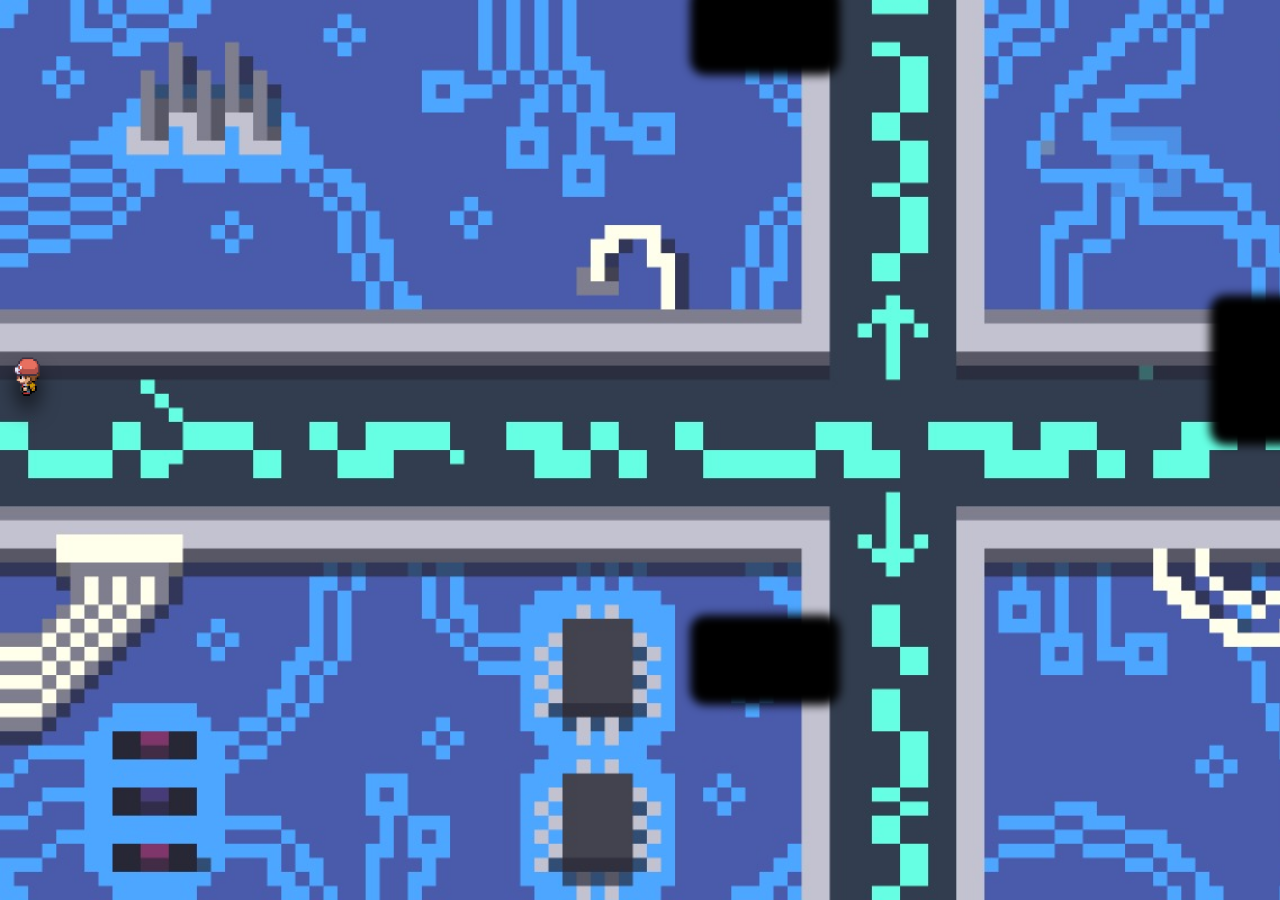
<file: Jogo- ambiente gamificado/mapa2.html>
<!DOCTYPE html>
<html lang="en">
  <head>
    <meta charset="UTF-8" />
    <meta name="viewport" content="width=device-width, initial-scale=1.0" />
    <title>Document</title>
  </head>
  <style>
    body {
      height: 100%;
      margin: 0;
      padding: 0;
      display: flex;
      overflow: hidden;
    }
    #mapa {
      background: url(./assets/mapa3.jpg);
      background-size: cover;
      background-repeat: no-repeat;
      min-width: 100vw;
      min-height: 100vh;
    }
    #player {
      width: 50px;
      height: 50px;
      position: relative;
      top: 350px;
    }
    #player img {
  width: 100%;
  height: 100%;
  object-fit: cover;
  filter: drop-shadow(0px 15px 10px rgba(0, 0, 0, 0.651));
}   
 #proxmapa-up {
    height: 60px;
    width:120px;
    background: rgb(0, 0, 0);
    box-shadow: 5px 0px 10px 15px rgb(0, 0, 0);
    border-radius: 5px;
    margin-left: 700px;
    margin-top: -50px;
    background: black;
  }
    #proxmapa-left {
    max-width: 60px;
    height: 120px;
    background: rgb(0, 0, 0);
    box-shadow: 5px 0px 10px 15px rgb(0, 0, 0);
    border-radius: 5px;
    margin-left: auto;
    margin-top: 250px;
    background: black;
  }

    #proxmapa-down {
    height: 60px;
    width:120px;
    background: rgb(0, 0, 0);
    box-shadow: 5px 0px 10px 15px rgb(0, 0, 0);
    border-radius: 5px;
    margin-left: 700px;
    background: black;
    margin-top: 260px;
  }
@media (min-width: 1024px) and (max-width: 1280px) {
    #proxmapa-down {
    height: 60px;
    width:120px;
    background: rgb(0, 0, 0);
    box-shadow: 5px 0px 10px 15px rgb(0, 0, 0);
    border-radius: 5px;
    margin-left: 700px;
    background: black;
    margin-top: 200px;
  }
}



  </style>












  <body>
    <section id="mapa">

      <div id="player">
        <img src="./assets/leftSprite.png" alt="Player Sprite" />
      </div>

      <div class="proxmapa" id="proxmapa-up"></div>
       <div class="proxmapa" id="proxmapa-left"></div>
      <div class="proxmapa" id="proxmapa-down"></div>
     


      </section>

  </body>















  <script>
var dx = 0;
var dy = 0;
var px = 0;
var py = 350;
var vel = 1.5;
var obj;
var playerImg;

function iniciar() {
  obj = document.getElementById("player");
  playerImg = obj.querySelector("img");
  window.addEventListener("keydown", teclaDw);
  window.addEventListener("keyup", teclaUp);
  window.addEventListener("blur", resetMovement);

  requestAnimationFrame(enterFrame);
}

function teclaDw(event) {
  let tecla = event.key;
  if (tecla === "ArrowLeft") {
    dx = -1;
    requestAnimationFrame(() => {
      if (playerImg.src.endsWith("leftSprite1.png")) {
        playerImg.src = "./assets/leftSprite2.png";
      } else if (playerImg.src.endsWith("leftSprite2.png")) {
        playerImg.src = "./assets/leftSprite3.png";
      } else {
        playerImg.src = "./assets/leftSprite1.png";
      }
    });
  } else if (tecla === "ArrowUp") {
    dy = -1;
    requestAnimationFrame(() => {
      if (playerImg.src.endsWith("upSprite1.png")) {
        playerImg.src = "./assets/upSprite2.png";
      } else if (playerImg.src.endsWith("upSprite2.png")) {
        playerImg.src = "./assets/upSprite3.png";
      } else {
        playerImg.src = "./assets/upSprite1.png";
      }
    });
  } else if (tecla === "ArrowRight") {
    dx = 1;
    requestAnimationFrame(() => {
      if (playerImg.src.endsWith("rightSprite1.png")) {
        playerImg.src = "./assets/rightSprite2.png";
      } else if (playerImg.src.endsWith("rightSprite2.png")) {
        playerImg.src = "./assets/rightSprite3.png";
      } else {
        playerImg.src = "./assets/rightSprite1.png";
      }
    });
  } else if (tecla === "ArrowDown") {
    dy = 1;
    requestAnimationFrame(() => {
      if (playerImg.src.endsWith("downSprite1.png")) {
        playerImg.src = "./assets/downSprite2.png";
      } else if (playerImg.src.endsWith("downSprite2.png")) {
        playerImg.src = "./assets/downSprite3.png";
      } else {
        playerImg.src = "./assets/downSprite1.png";
      }
    });
  }
}

function teclaUp(event) {
  let tecla = event.key;
  if (tecla === "ArrowLeft" && dx === -1) {
    dx = 0;
    requestAnimationFrame(() => {
      playerImg.src = "./assets/leftSprite.png";
    });
  } else if (tecla === "ArrowUp" && dy === -1) {
    dy = 0;
    requestAnimationFrame(() => {
      playerImg.src = "./assets/upSprite.png";
    });
  } else if (tecla === "ArrowRight" && dx === 1) {
    dx = 0;
    requestAnimationFrame(() => {
      playerImg.src = "./assets/rightSprite.png";
    });
  } else if (tecla === "ArrowDown" && dy === 1) {
    dy = 0;
    requestAnimationFrame(() => {
      playerImg.src = "./assets/downSprite.png";
    });
  }
}

function resetMovement() {
  dx = 0;
  dy = 0;
}
function enterFrame() {
  const mapa = document.getElementById("mapa");
  const mapaRect = mapa.getBoundingClientRect();

  const mapWidth = mapaRect.width;
  const mapHeight = mapaRect.height;

  if (dx !== 0 || dy !== 0) {
    px += dx * vel;
    py += dy * vel;

    if (px < mapaRect.left) {
      px = mapaRect.left;
    }

    if (py < mapaRect.top) {
      py = mapaRect.top;
    }

    if (px + obj.offsetWidth > mapaRect.right) {
      px = mapaRect.right - obj.offsetWidth;
    }

    if (py + obj.offsetHeight > mapaRect.bottom) {
      py = mapaRect.bottom - obj.offsetHeight;
    }

    obj.style.left = px + "px";
    obj.style.top = py + "px";
  }

  // Verificar se o jogador está dentro da div alvo "mapa1"
const targetDivMapa1 = document.getElementById("proxmapa-up");
const targetDivMapa3 = document.getElementById("proxmapa-left");
const targetDivMapa2 = document.getElementById("proxmapa-down");

const targetRectMapa1 = targetDivMapa1.getBoundingClientRect();
const targetRectMapa2 = targetDivMapa2.getBoundingClientRect();
const targetRectMapa3 = targetDivMapa3.getBoundingClientRect();

if (px >= targetRectMapa1.left && px + obj.offsetWidth <= targetRectMapa1.right && py >= targetRectMapa1.top && py + obj.offsetHeight <= targetRectMapa1.bottom) {
  // Jogador está dentro da div alvo "proxmapa-up", redirecionar para a página 1
  window.location.href = "mapaup.html";
} else if (px >= targetRectMapa2.left && px + obj.offsetWidth <= targetRectMapa2.right && py >= targetRectMapa2.top && py + obj.offsetHeight <= targetRectMapa2.bottom) {
  // Jogador está dentro da div alvo "proxmapa-down", redirecionar para a página 2
  window.location.href = "mapadown.html";
} else if (px >= targetRectMapa3.left && px + obj.offsetWidth <= targetRectMapa3.right && py >= targetRectMapa3.top && py + obj.offsetHeight <= targetRectMapa3.bottom) {
  // Jogador está dentro da div alvo "proxmapa-left", redirecionar para a página 3
  window.location.href = "mapa3.html";
}

  /*
  
   Verificar se o jogador está dentro da div alvo "blocker"
  const targetDivBlocker = document.getElementById("blocker");
  const targetRectBlocker = targetDivBlocker.getBoundingClientRect();

  if (
    px + obj.offsetWidth > targetRectBlocker.left &&
    px < targetRectBlocker.right &&
    py + obj.offsetHeight > targetRectBlocker.top &&
    py < targetRectBlocker.bottom
  ) {
    // Jogador está dentro da div alvo "blocker", impedir que ele ultrapasse
    if (dx !== 0) {
      px -= dx * vel;
    }
    if (dy !== 0) {
      py -= dy * vel;
    }
  }
*/
  requestAnimationFrame(enterFrame);
}

window.addEventListener("load", iniciar);
  </script>
</html>
</file>
